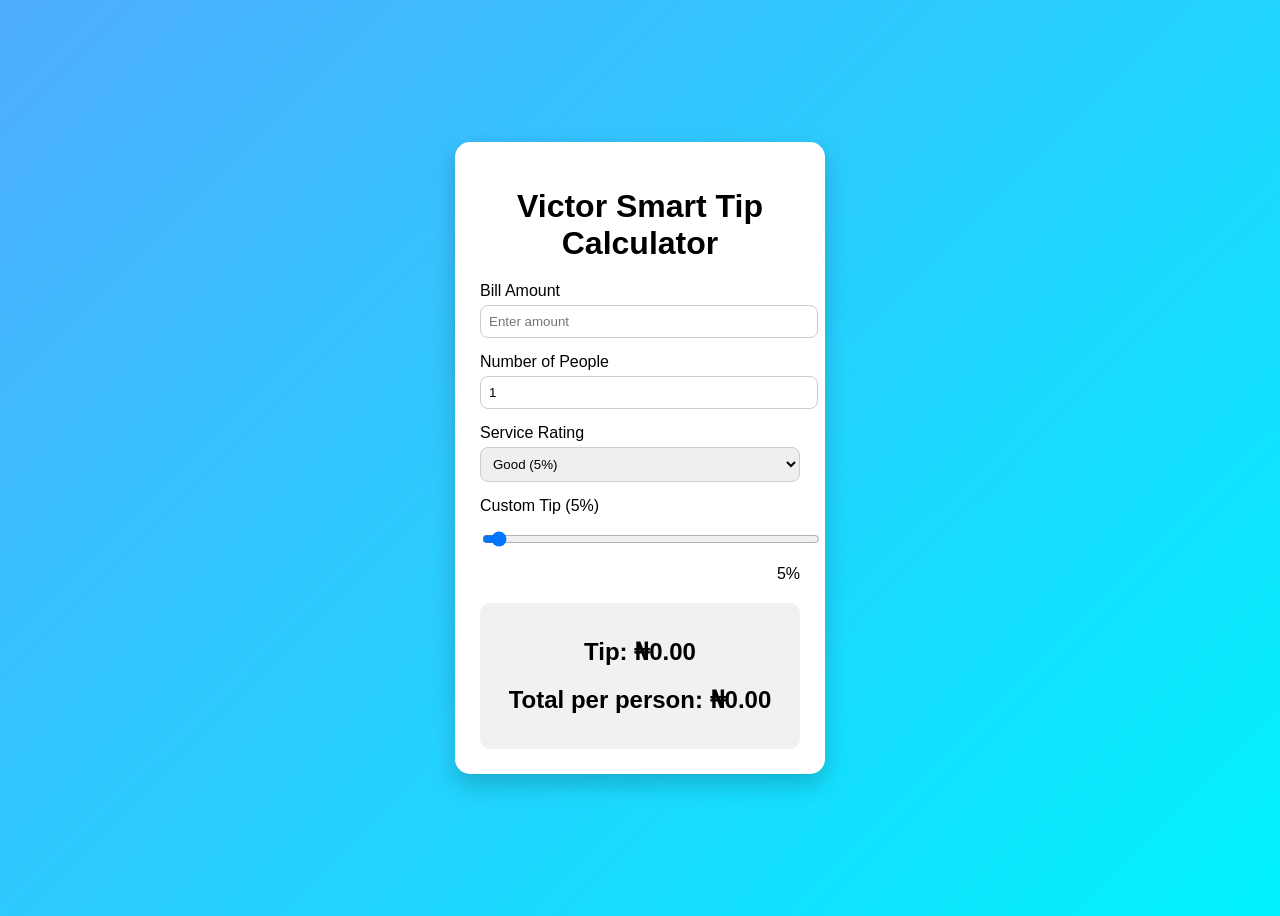
<file: index.html>
<!DOCTYPE html>
<html lang="en">
<head>
    <meta charset="UTF-8">
    <meta name="viewport" content="width=device-width, initial-scale=1.0">
    <title>Victor Smart Tip Calculator</title>
    <link rel="stylesheet" href="style.css">
</head>
<body>

<div class="container">
    <h1>Victor Smart Tip Calculator</h1>

    <div class="input-group">
        <label>Bill Amount</label>
        <input type="number" id="bill" placeholder="Enter amount">
    </div>

    <div class="input-group">
        <label>Number of People</label>
        <input type="number" id="people" value="1" min="1">
    </div>

    <div class="input-group">
        <label>Service Rating</label>
        <select id="service">
                    <option value="0.05">Good (5%)</option>
            <option value="0.1">Good (10%)</option>
            <option value="0.15">Great (15%)</option>
            <option value="0.2">Excellent (20%)</option>
        </select>
    </div>

    <div class="input-group">
        <label>Custom Tip (5%)</label>
        <input type="range" id="tipRange" min="0" max="30" value="0.05">
        <span id="tipValue">5%</span>
    </div>

    <div class="result">
        <h2>Tip: <span id="tipAmount">₦0.00</span></h2>
        <h2>Total per person: <span id="totalPerPerson">₦0.00</span></h2>
    </div>
</div>

<script src="script.js"></script>
</body>
</html>
</file>
<file: style.css>
body {
    font-family: Arial, sans-serif;
    background: linear-gradient(135deg, #4facfe, #00f2fe);
    display: flex;
    justify-content: center;
    align-items: center;
    height: 100vh;
}

.container {
    background: #fff;
    padding: 25px;
    border-radius: 15px;
    width: 320px;
    box-shadow: 0 10px 25px rgba(0,0,0,0.2);
    text-align: center;
}

h1 {
    margin-bottom: 20px;
}

.input-group {
    margin-bottom: 15px;
    text-align: left;
}

label {
    display: block;
    margin-bottom: 5px;
}

input, select {
    width: 100%;
    padding: 8px;
    border-radius: 8px;
    border: 1px solid #ccc;
}

input[type="range"] {
    width: 100%;
}

#tipValue {
    display: block;
    text-align: right;
    margin-top: 5px;
}

.result {
    margin-top: 20px;
    background: #f1f1f1;
    padding: 15px;
    border-radius: 10px;
}
</file>
